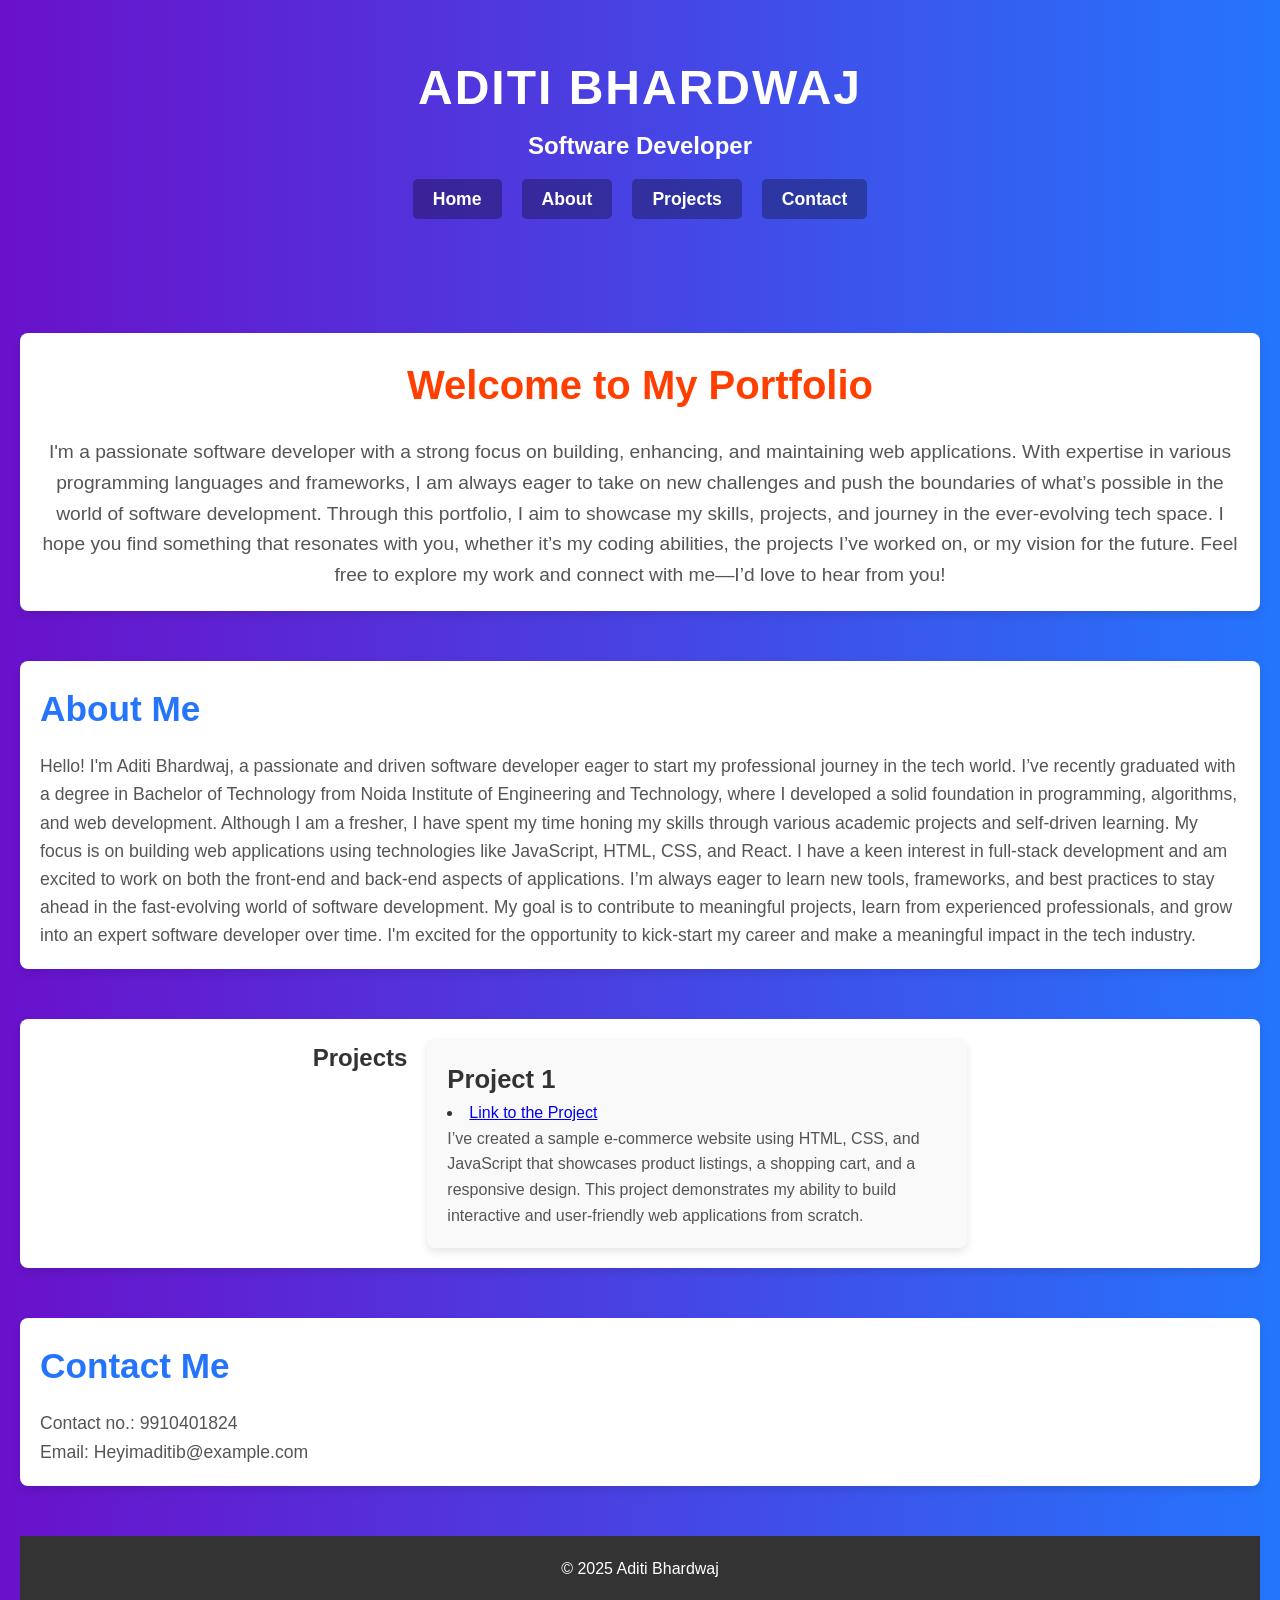
<file: index.html>
<!DOCTYPE html>
<html lang="en">
<head>
    <meta charset="UTF-8">
    <meta name="viewport" content="width=device-width, initial-scale=1.0">
    <title>Aditi Bhardwaj | Portfolio</title>
    <link rel="stylesheet" href="./port.css">
</head>
<body>
    <header>
        <h1>Aditi Bhardwaj</h1>
       <h2>Software Developer</h2>
        <nav>
            <ul>
                <li><a href="#home">Home</a></li>
                <li><a href="#about">About</a></li>
                <li><a href="#projects">Projects</a></li>
                <li><a href="#contact">Contact</a></li>
            </ul>
        </nav>
    </header>
    
    <section id="home">
        <h2>Welcome to My Portfolio</h2>
        <p> I'm a passionate software developer with a strong focus on building, enhancing, and maintaining web applications. With expertise in various programming languages and frameworks, I am always eager to take on new challenges and push the boundaries of what’s possible in the world of software development.

            Through this portfolio, I aim to showcase my skills, projects, and journey in the ever-evolving tech space. I hope you find something that resonates with you, whether it’s my coding abilities, the projects I’ve worked on, or my vision for the future.
            
            Feel free to explore my work and connect with me—I’d love to hear from you!</p>
    </section>
    
    <section id="about">
        <h2>About Me</h2>
        <p>Hello! I'm Aditi Bhardwaj, a passionate and driven software developer eager to start my professional journey in the tech world. I’ve recently graduated with a degree in Bachelor of Technology from Noida Institute of Engineering and Technology, where I developed a solid foundation in programming, algorithms, and web development.

            Although I am a fresher, I have spent my time honing my skills through various academic projects and self-driven learning. My focus is on building web applications using technologies like JavaScript, HTML, CSS, and React. I have a keen interest in full-stack development and am excited to work on both the front-end and back-end aspects of applications.
            
            I’m always eager to learn new tools, frameworks, and best practices to stay ahead in the fast-evolving world of software development. My goal is to contribute to meaningful projects, learn from experienced professionals, and grow into an expert software developer over time.
            
            I'm excited for the opportunity to kick-start my career and make a meaningful impact in the tech industry.</p>
    </section>
    
    <section id="projects">
        <h2>Projects</h2>
        <div class="project">
            <h3>Project 1</h3>
            <li><a href="https://aditi-bh.github.io/compro/">Link to the Project</a></li>
            <p>I’ve created a sample e-commerce website using HTML, CSS, and JavaScript that showcases product listings, a shopping cart, and a responsive design. This project demonstrates my ability to build interactive and user-friendly web applications from scratch.</p>
        </div>
      
    </section>
    
    <section id="contact">
        <h2>Contact Me</h2>
        <p>Contact no.: 9910401824</p>
        <p>Email: Heyimaditib@example.com</p>
    </section>
    
    <footer>
        <p>&copy; 2025 Aditi Bhardwaj</p>
    </footer>
    
    <script src="script.js"></script>
</body>
</html>
</file>
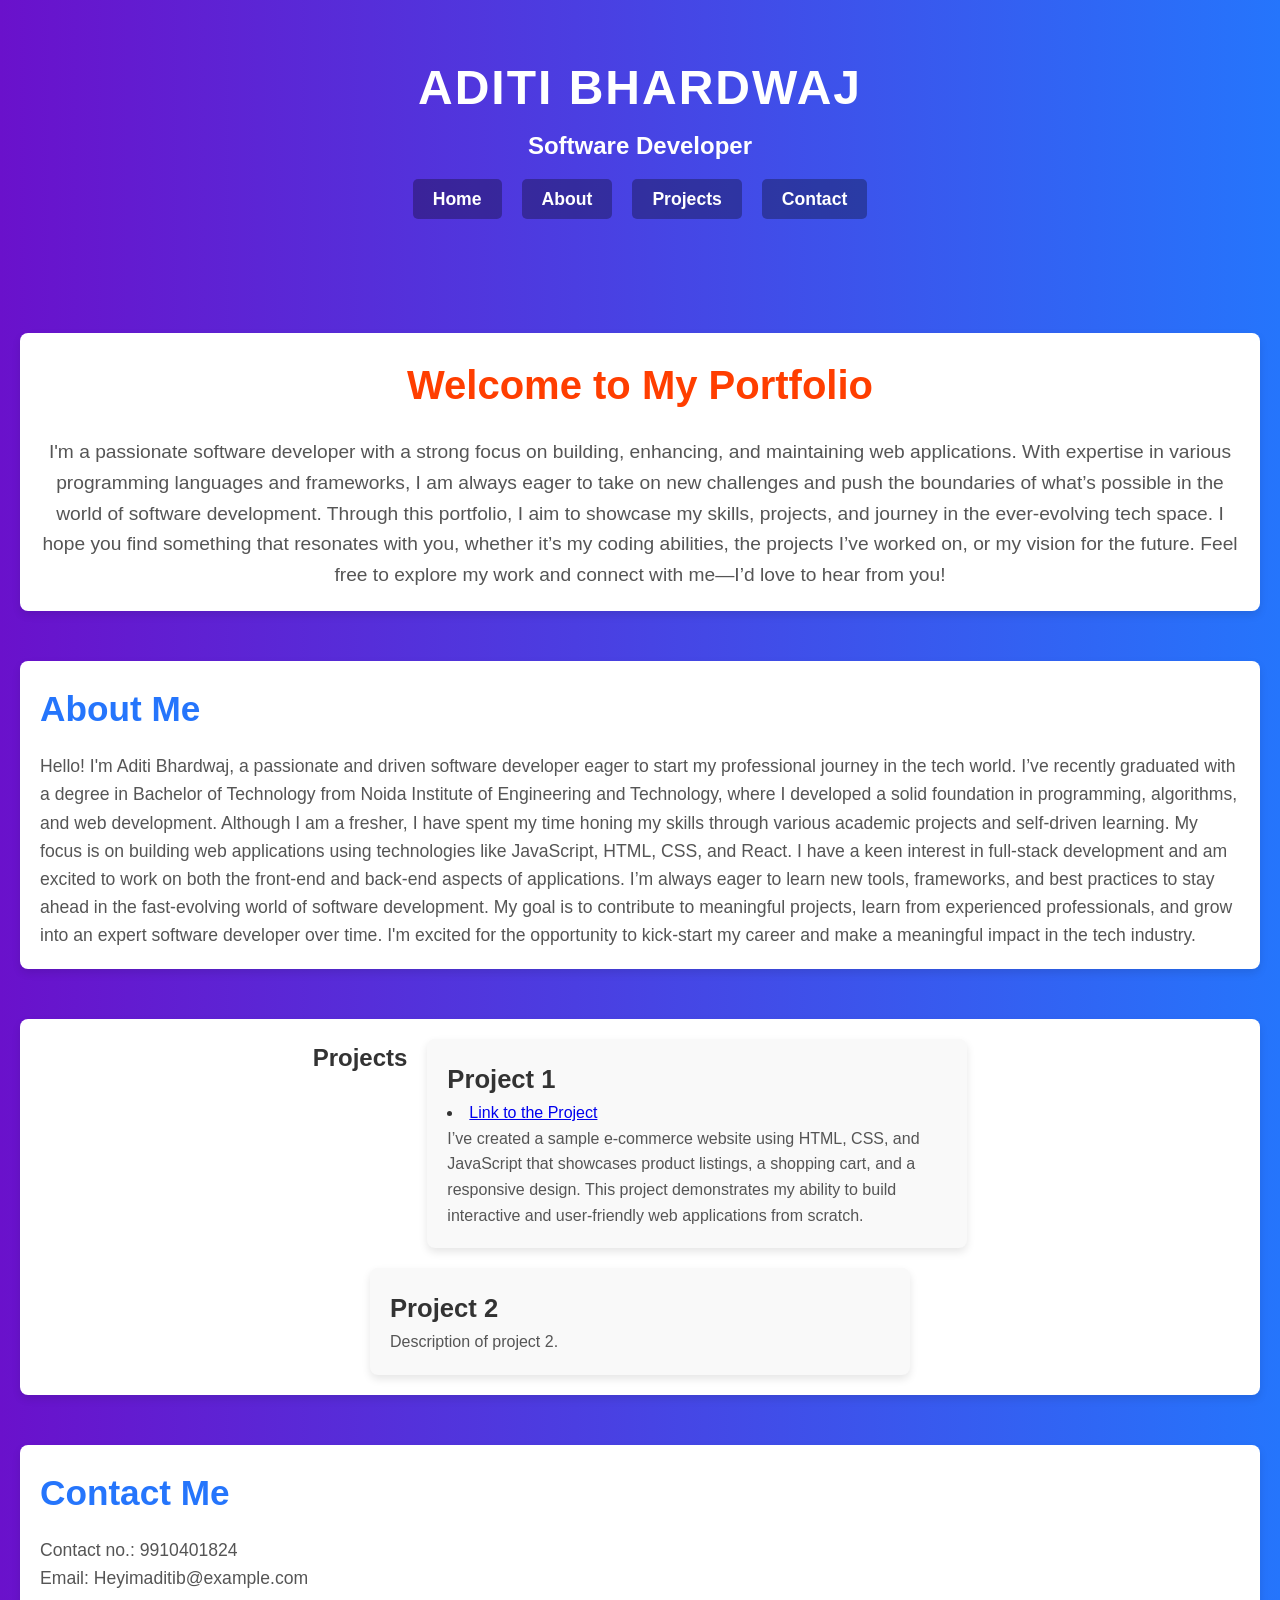
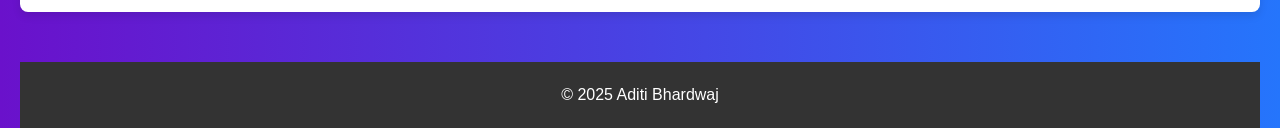
<file: port.html>
<!DOCTYPE html>
<html lang="en">
<head>
    <meta charset="UTF-8">
    <meta name="viewport" content="width=device-width, initial-scale=1.0">
    <title>Aditi Bhardwaj | Portfolio</title>
    <link rel="stylesheet" href="./port.css">
</head>
<body>
    <header>
        <h1>Aditi Bhardwaj</h1>
       <h2>Software Developer</h2>
        <nav>
            <ul>
                <li><a href="#home">Home</a></li>
                <li><a href="#about">About</a></li>
                <li><a href="#projects">Projects</a></li>
                <li><a href="#contact">Contact</a></li>
            </ul>
        </nav>
    </header>
    
    <section id="home">
        <h2>Welcome to My Portfolio</h2>
        <p> I'm a passionate software developer with a strong focus on building, enhancing, and maintaining web applications. With expertise in various programming languages and frameworks, I am always eager to take on new challenges and push the boundaries of what’s possible in the world of software development.

            Through this portfolio, I aim to showcase my skills, projects, and journey in the ever-evolving tech space. I hope you find something that resonates with you, whether it’s my coding abilities, the projects I’ve worked on, or my vision for the future.
            
            Feel free to explore my work and connect with me—I’d love to hear from you!</p>
    </section>
    
    <section id="about">
        <h2>About Me</h2>
        <p>Hello! I'm Aditi Bhardwaj, a passionate and driven software developer eager to start my professional journey in the tech world. I’ve recently graduated with a degree in Bachelor of Technology from Noida Institute of Engineering and Technology, where I developed a solid foundation in programming, algorithms, and web development.

            Although I am a fresher, I have spent my time honing my skills through various academic projects and self-driven learning. My focus is on building web applications using technologies like JavaScript, HTML, CSS, and React. I have a keen interest in full-stack development and am excited to work on both the front-end and back-end aspects of applications.
            
            I’m always eager to learn new tools, frameworks, and best practices to stay ahead in the fast-evolving world of software development. My goal is to contribute to meaningful projects, learn from experienced professionals, and grow into an expert software developer over time.
            
            I'm excited for the opportunity to kick-start my career and make a meaningful impact in the tech industry.</p>
    </section>
    
    <section id="projects">
        <h2>Projects</h2>
        <div class="project">
            <h3>Project 1</h3>
            <li><a href="https://aditi-bh.github.io/compro/">Link to the Project</a></li>
            <p>I’ve created a sample e-commerce website using HTML, CSS, and JavaScript that showcases product listings, a shopping cart, and a responsive design. This project demonstrates my ability to build interactive and user-friendly web applications from scratch.</p>
        </div>
        <div class="project">
            <h3>Project 2</h3>
            <p>Description of project 2.</p>
        </div>
    </section>
    
    <section id="contact">
        <h2>Contact Me</h2>
        <p>Contact no.: 9910401824</p>
        <p>Email: Heyimaditib@example.com</p>
    </section>
    
    <footer>
        <p>&copy; 2025 Aditi Bhardwaj</p>
    </footer>
    
    <script src="script.js"></script>
</body>
</html>
</file>
<file: port.css>
/* Reset default styles */
* {
    margin: 0;
    padding: 0;
    box-sizing: border-box;
}

/* Body and background styles */
body {
    font-family: 'Segoe UI', Tahoma, Geneva, Verdana, sans-serif;
    background: linear-gradient(to right, #6a11cb, #2575fc);
    color: #333;
    line-height: 1.6;
    padding: 0 20px;
}

/* Header section styles */
header {
    text-align: center;
    padding: 50px 0;
    color: white;
}

header h1 {
    font-size: 3rem;
    text-transform: uppercase;
    letter-spacing: 2px;
}


nav ul {
    list-style-type: none;
    padding: 20px 0;
    display: flex;
    justify-content: center;
    gap: 20px;
}

nav a {
    text-decoration: none;
    color: white;
    font-size: 1.1rem;
    font-weight: bold;
    padding: 10px 20px;
    background-color: rgba(0, 0, 0, 0.3);
    border-radius: 5px;
    transition: all 0.3s ease;
}

nav a:hover {
    background-color: #ff3e00;
    transform: scale(1.1);
}

/* Section styles */
section {
    margin: 50px 0;
    padding: 20px;
    border-radius: 8px;
    box-shadow: 0px 4px 8px rgba(0, 0, 0, 0.1);
    background-color: white;
}

/* Home section */
#home {
    text-align: center;
}

#home h2 {
    font-size: 2.5rem;
    color: #ff3e00;
    margin-bottom: 20px;
}

#home p {
    font-size: 1.2rem;
    color: #555;
}

/* About Me section */
#about h2 {
    font-size: 2.2rem;
    color: #2575fc;
    margin-bottom: 15px;
}

#about p {
    font-size: 1.1rem;
    color: #555;
}

/* Projects section */
#projects {
    display: flex;
    gap: 20px;
    flex-wrap: wrap;
    justify-content: center;
}

.project {
    background-color: #f9f9f9;
    padding: 20px;
    border-radius: 8px;
    width: 45%;
    box-shadow: 0px 4px 8px rgba(0, 0, 0, 0.1);
    transition: transform 0.3s ease, box-shadow 0.3s ease;
}

.project:hover {
    transform: translateY(-5px);
    box-shadow: 0px 8px 16px rgba(0, 0, 0, 0.2);
}

.project h3 {
    font-size: 1.6rem;
    color: #333;
}

.project p {
    font-size: 1rem;
    color: #555;
}

/* Contact section */
#contact h2 {
    font-size: 2.2rem;
    color: #2575fc;
    margin-bottom: 15px;
}

#contact p {
    font-size: 1.1rem;
    color: #555;
}

/* Footer styles */
footer {
    background-color: #333;
    color: white;
    padding: 20px 0;
    text-align: center;
}

footer p {
    font-size: 1rem;
}

footer a {
    color: #ff3e00;
    text-decoration: none;
}

footer a:hover {
    text-decoration: underline;
}
</file>
